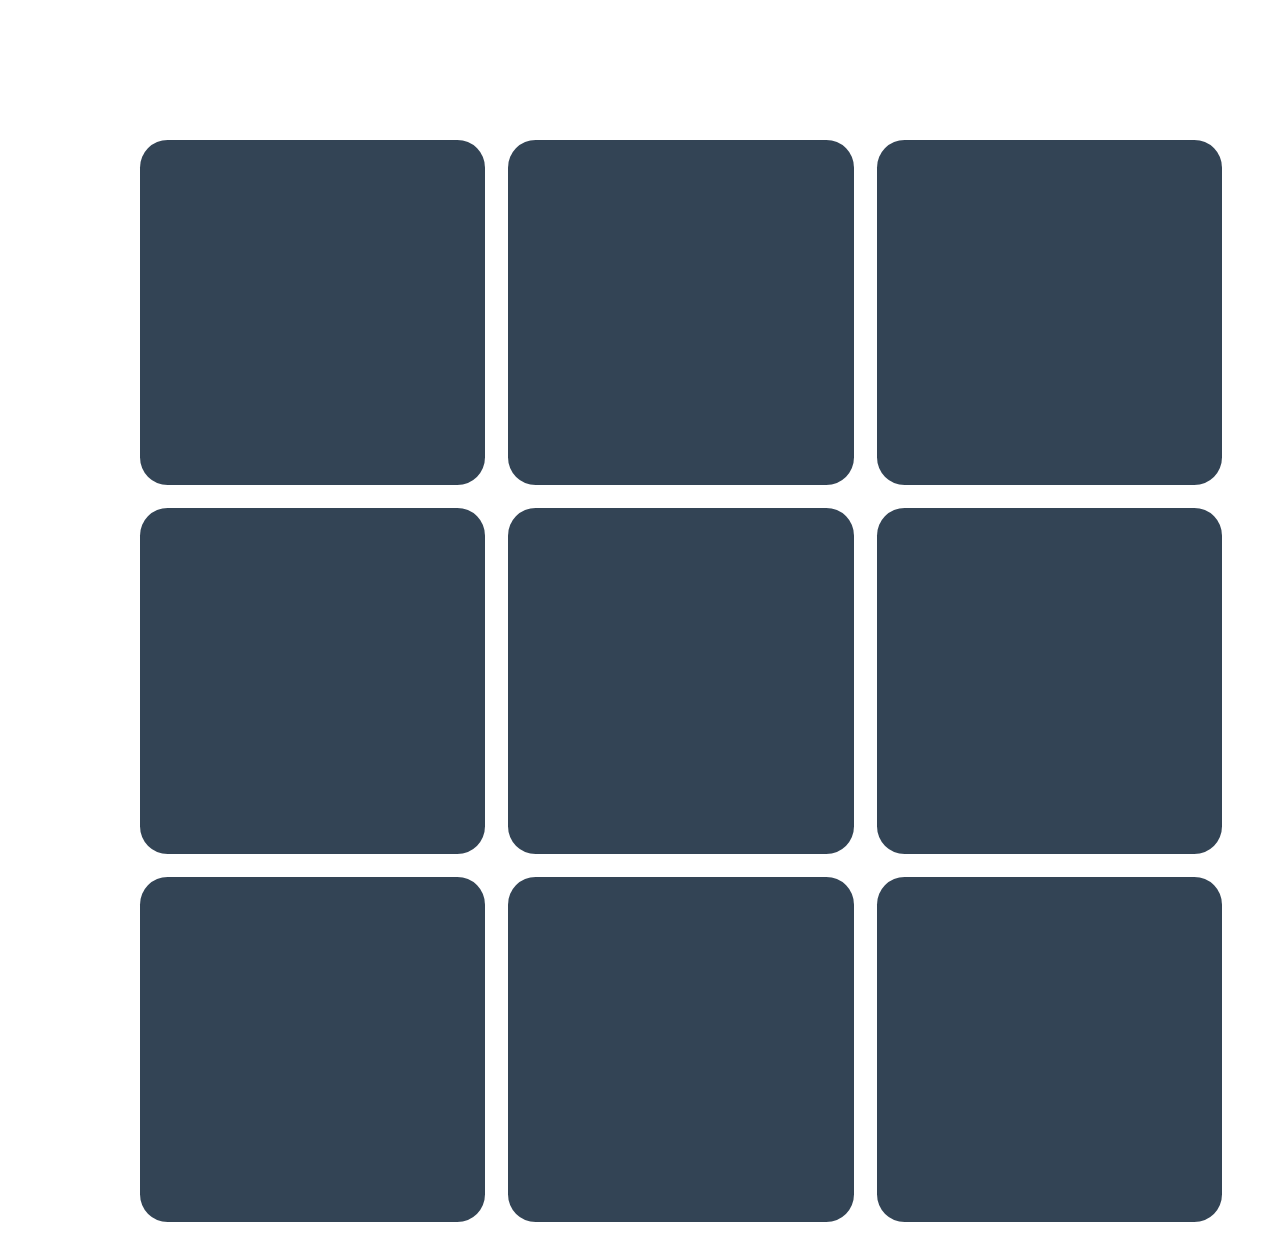
<file: index.html>
<!DOCTYPE html>
<html lang="en">
<head>
    <meta charset="UTF-8">
    <link href="./css/style.css" rel="stylesheet" type="text/css" id="them_css">
    <link href="./js/main.js" rel="script">
    <script src="./js/jquery.js" type="text/javascript"></script>
    <script src="./js/main.js" type="text/javascript"></script>
    <script  type="text/javascript">
        window.onload = function(){
            initial(); //引用initial函数
            window.setInterval("colorSet()",1000);
        };
    </script>
    <title>九宫格变换</title>
</head>
<body>
<div class="mParent" id=“divT”>
    <div class="box1"></div>
    <div class="box2"></div>
    <div class="box3"></div>
    <div class="box4"></div>
    <div class="box5"></div>
    <div class="box6"></div>
    <div class="box7"></div>
    <div class="box8"></div>
    <div class="box9"></div>
</div>
<script>initial();colorSet();</script>
</body>
</html>
</file>
<file: css/style.css>
* {
    padding: 0;
    margin: 0;
}

.mParent {
    background-color: #fff;
    width: 90%;
    height: 90%;
    margin-left: 10%;
    margin-right: 10%;
    padding-top: 10%;
    padding-bottom: 10%;

}

.mParent > div {
    width: 30%;
    height: 30%;
    padding-top: 30%;
    background-color: #ff00ff;
    border-radius: 8%;
    float: left;
    margin: 1%;
}
</file>
